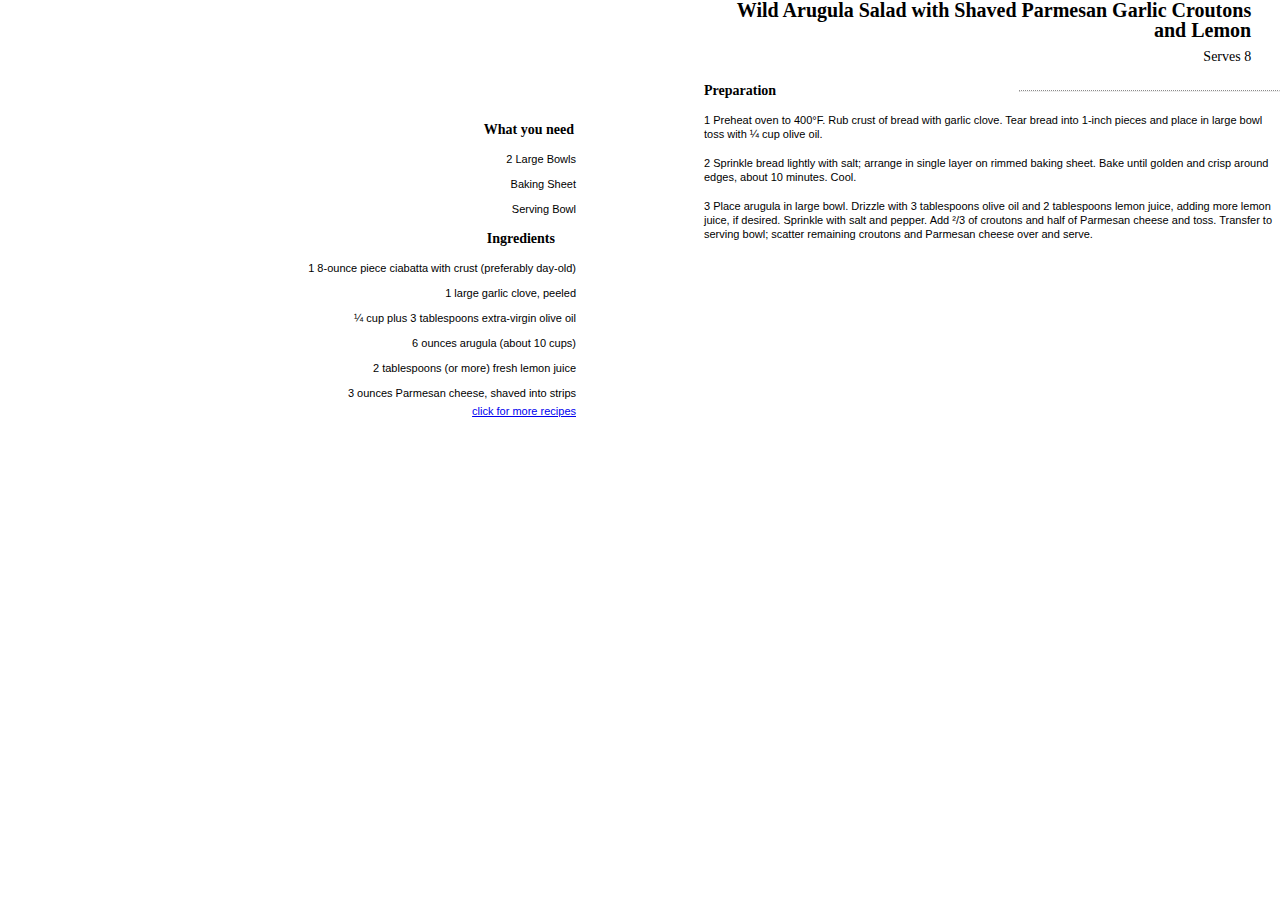
<file: yum/index.html>
<!DOCTYPE html>
<html>
  <head>
<title>yum!</title>

    <!--[if lt IE 9]>
    <script src="http://html5shiv.googlecode.com/svn/trunk/html5.js"></script>
    <![endif]-->
    <link rel="stylesheet" href="style.css" type="text/css" media="screen"/>
  </head>
  

  <body>
  <!-- This is where your page content goes-->
  

  <article class="first">
   
  <h1>Wild Arugula Salad with Shaved Parmesan Garlic Croutons and Lemon

  </h1>
 
  <h3>Serves 8</h3>

 <hr class="style4">

  <h2 class="preparation">Preparation</h2>

  </article>

 
 <article class="second">
  
<p> 

  <ol>

    <li>  1  Preheat oven to 400°F. Rub crust of bread with garlic clove. Tear bread into 1-inch pieces and place in large bowl toss with ¼ cup olive oil.</li>
    <li> 2 Sprinkle bread lightly with salt; arrange in single layer on rimmed baking sheet. Bake until golden and crisp around edges, about 10 minutes. Cool.</li>
    <li> 3 Place arugula in large bowl. Drizzle with 3 tablespoons olive oil and 2 tablespoons lemon juice, adding more lemon juice, if desired. Sprinkle with salt and pepper. Add ²/3 of croutons and half of Parmesan cheese and toss. Transfer to serving bowl; scatter remaining croutons and Parmesan cheese over and serve.</li>
    
  </ol>

</p>
    
</ARTICLE>


<article class="third">
     
     <h2 class="what-you-need">What you need</h2>
    
<p>
    

    <ul>
      <li>2 Large Bowls</li>
      <li>Baking Sheet</li>
      <li>Serving Bowl</li>
    </ul>
    
    <h2 class="ingredients">Ingredients</h2>
    
    <ul>
      <li>1 8-ounce piece ciabatta with crust (preferably day-old)</li>
      <li>1 large garlic clove, peeled</li>
      <li>¼ cup plus 3 tablespoons extra-virgin olive oil</li>
      <li>6 ounces arugula (about 10 cups)</li>
      <li>2 tablespoons (or more) fresh lemon juice</li>
      <li>3 ounces Parmesan cheese, shaved into strips</li>


    <footer>

      <A HREF="https://www.behance.net/gallery/22534527/When-Life-Gives-you-Lemons"> click for more recipes</A>

    </footer>






</p>
      



      </ARTICLE>

 














	</body>
	
	
</html>
</file>
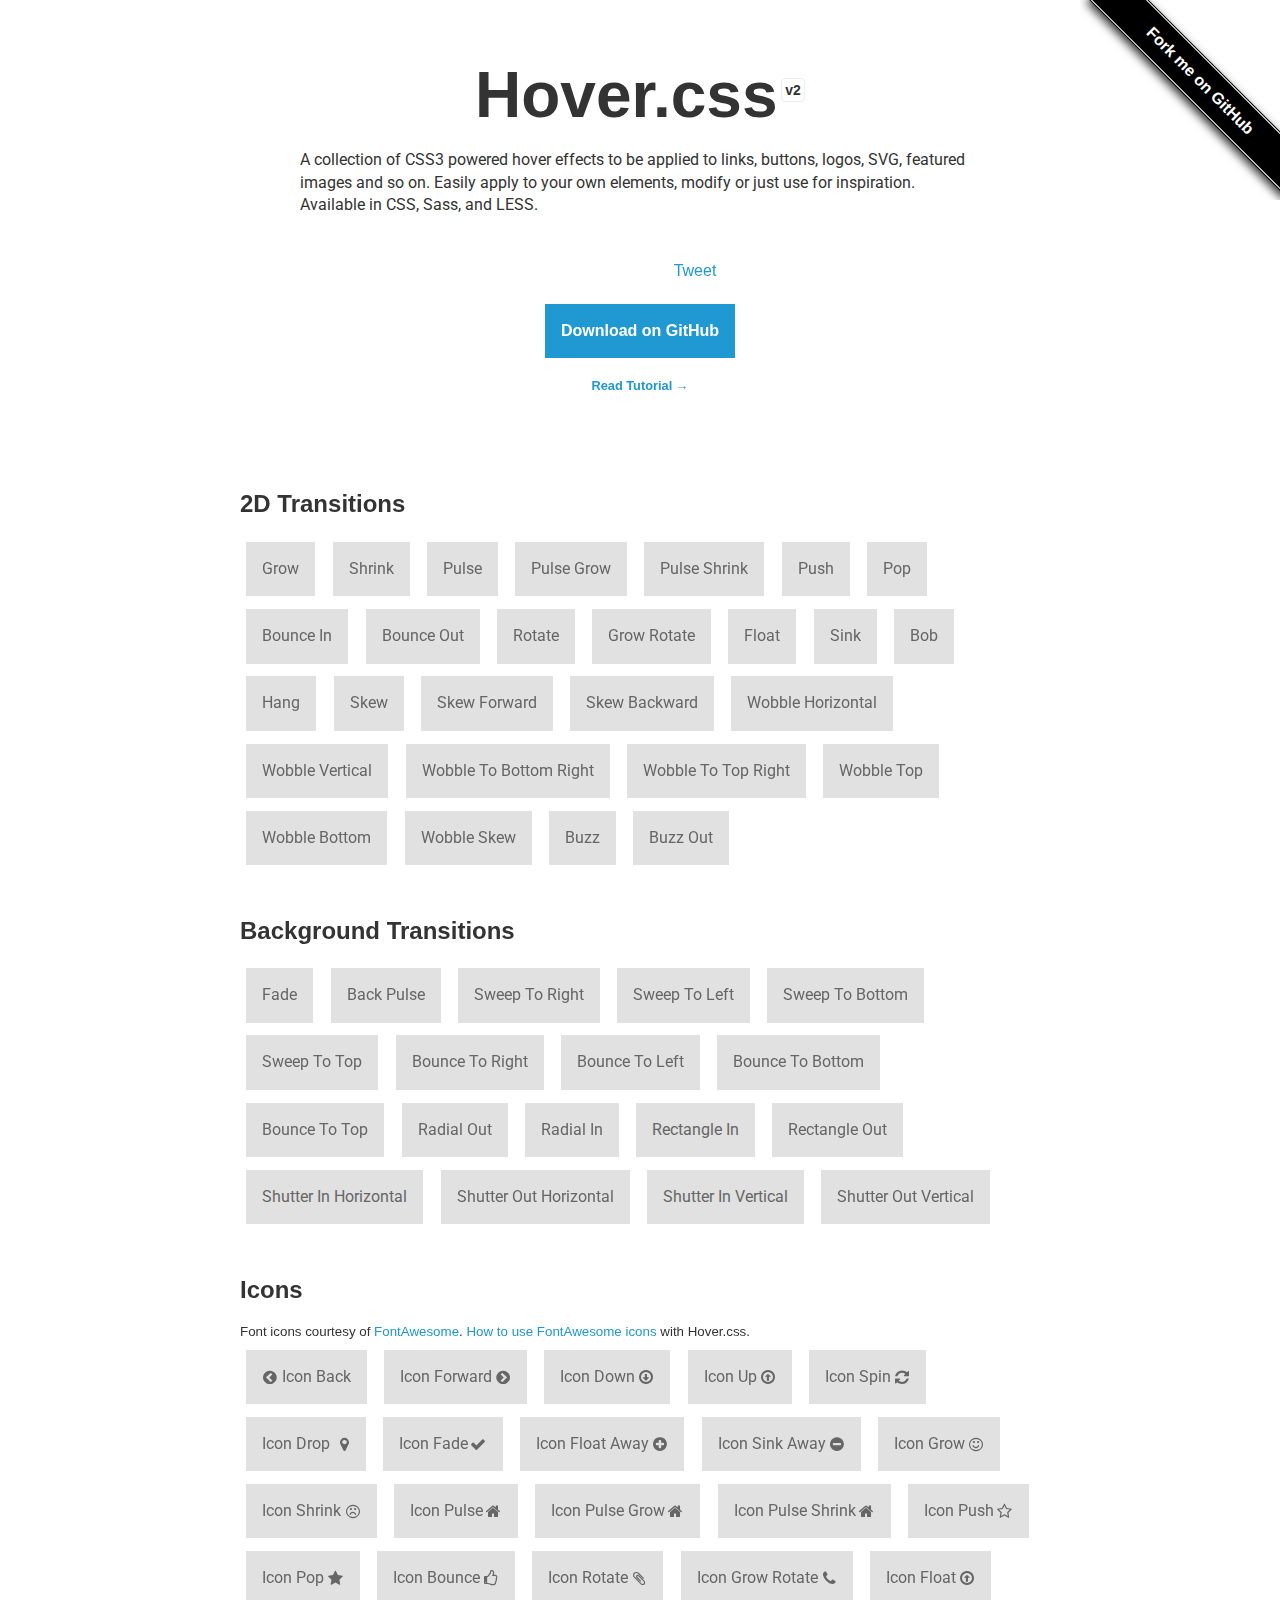
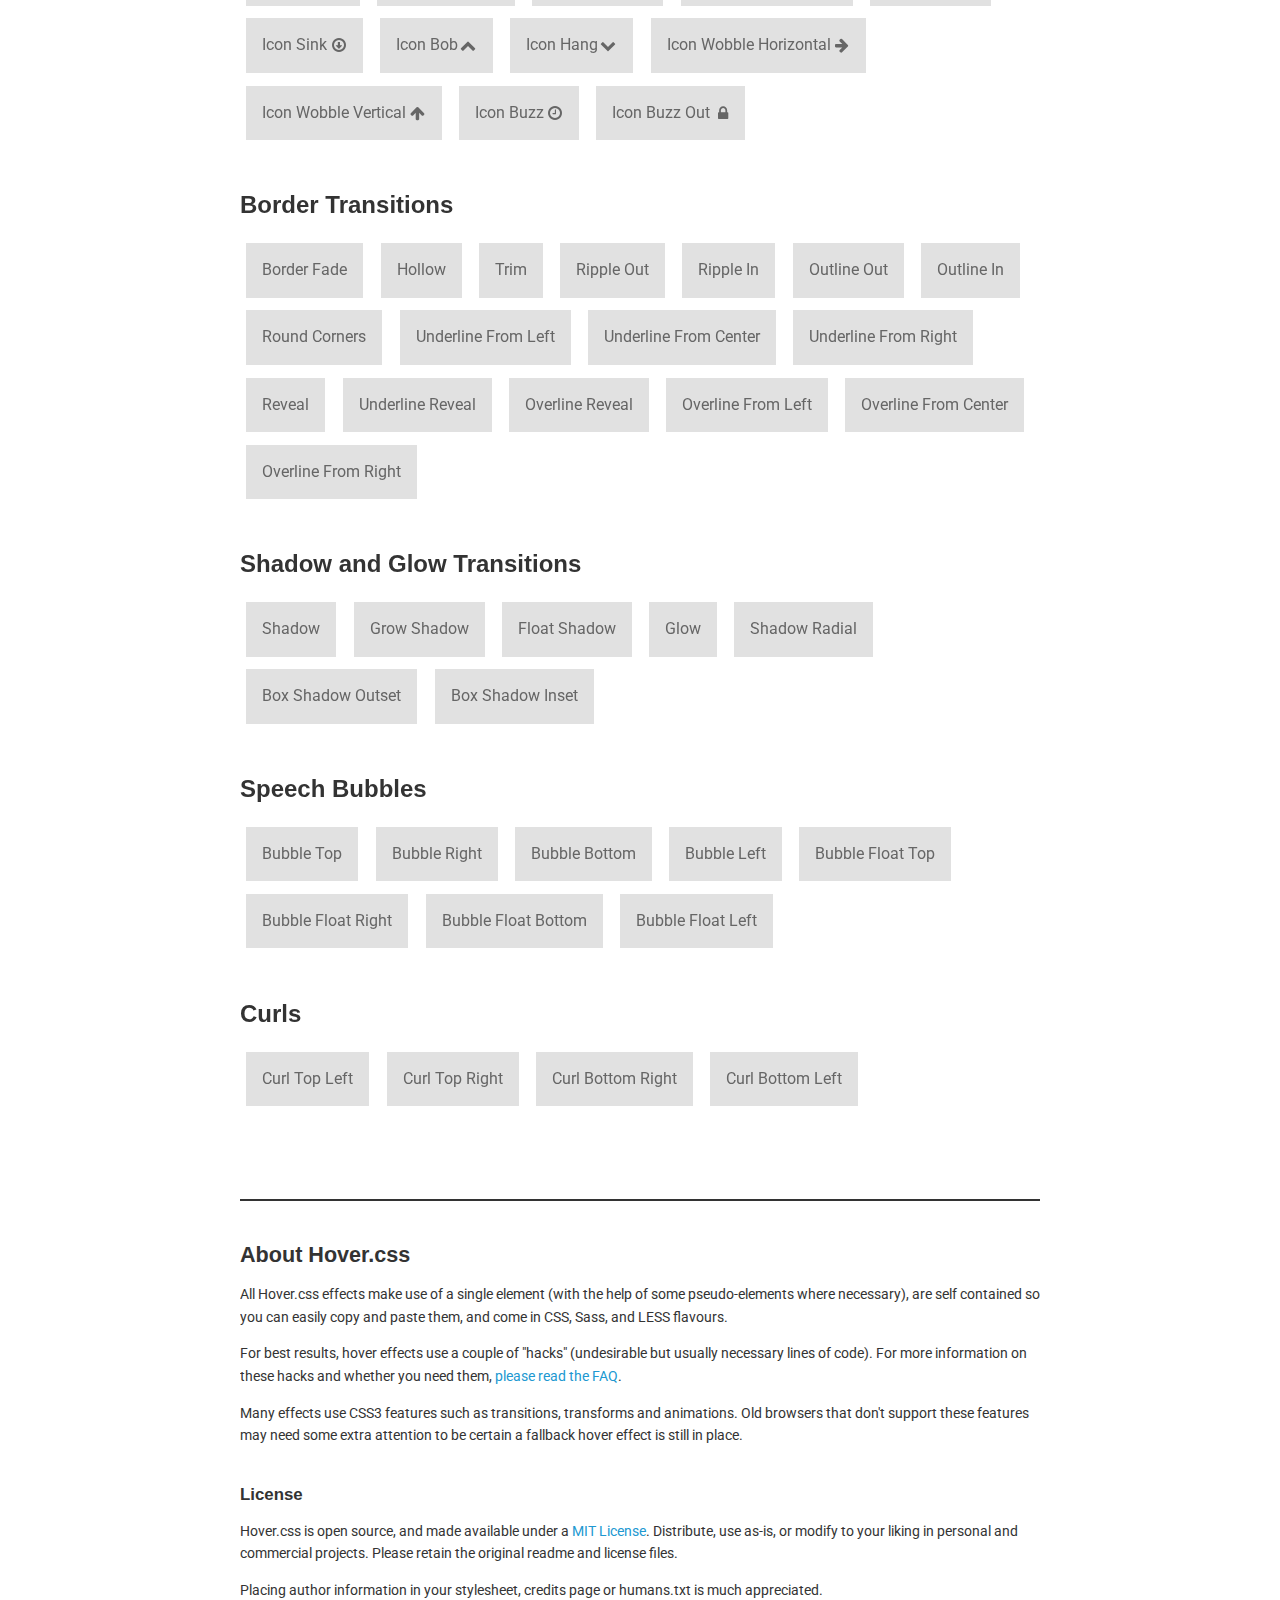
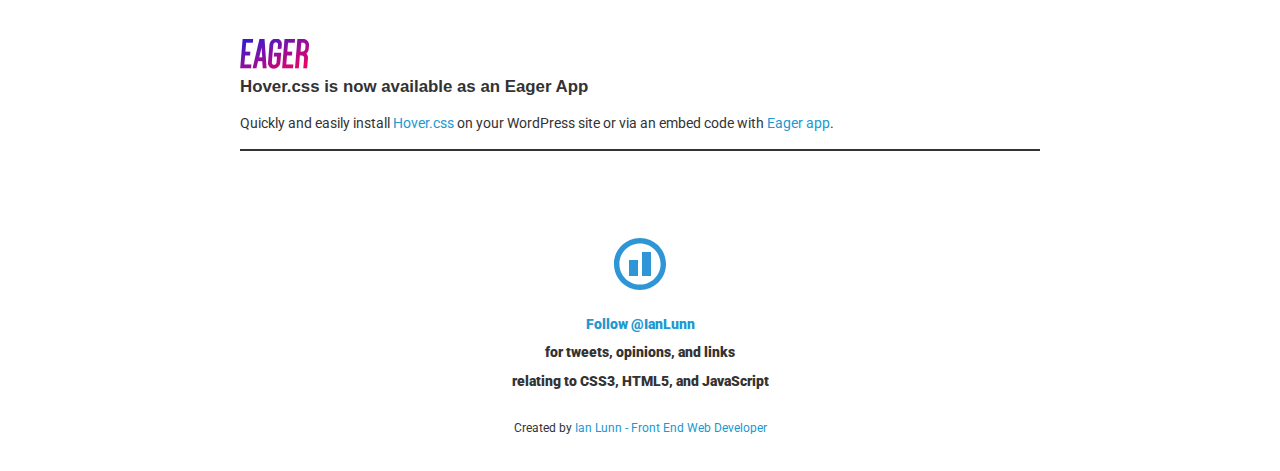
<file: final/Hover-master/index.html>
<!DOCTYPE html>
<html lang="en">
	<head>
		<meta charset="utf-8">
		<meta property="og:image" content="http://ianlunn.github.io/Hover/hover.jpg" />
		<meta property="og:site_name" content="Hover.css"/>
		<meta property="og:title" content="Hover.css - A collection of CSS3 powered hover effects" />
		<title>Hover.css - A collection of CSS3 powered hover effects</title>
		<link href="css/demo-page.css" rel="stylesheet" media="all">
		<link href="css/hover.css" rel="stylesheet" media="all">
		<link href="//maxcdn.bootstrapcdn.com/font-awesome/4.2.0/css/font-awesome.min.css" rel="stylesheet" media="all">
	</head>
	<body>

		<!--[if lt IE 10]>
		<p class="browsehappy">You are using an <strong>outdated</strong> browser. Please <a href="http://browsehappy.com/">upgrade your browser</a> to improve your experience.</p>
		<![endif]-->

		<span id="forkongithub"><a href="https://github.com/IanLunn/Hover">Fork me on GitHub</a></span>

		<h1>Hover.css <a href="https://github.com/IanLunn/Hover/releases" class="sup" title="View release history">v2</a></h1>

		<p class="intro">A collection of CSS3 powered hover effects to be applied to links, buttons, logos, SVG, featured images and so on. Easily apply to your own elements, modify or just use for inspiration. Available in CSS, Sass, and LESS.</p>

		<div class="social aligncenter">
			<div class="social-button">
				<iframe src="http://ghbtns.com/github-btn.html?user=IanLunn&repo=Hover&type=watch&count=true" allowtransparency="true" frameborder="0" scrolling="0" width="110" height="20"></iframe>
			</div>

			<div class="social-button">
				<a href="https://twitter.com/share" class="twitter-share-button" data-related="IanLunn" data-dnt="true">Tweet</a>
			</div>

			<div class="social-button">
				<a class="FlattrButton" style="display:none;" rev="flattr;button:compact;" href="http://github.com/IanLunn/Hover"></a>
			</div>
		</div>

		<div class="aligncenter">
			<a class="button cta hvr-float-shadow" href="https://github.com/IanLunn/Hover">Download on GitHub</a><br />
			<a class="tutorial hvr-pop" href="http://ianlunn.co.uk/articles/hover-css-tutorial-introduction/">Read Tutorial &rarr;</a>
		</div>

		<div class="effects">

			<h2>2D Transitions</h2>

			<a href="#" class="hvr-grow">Grow</a>
			<a href="#" class="hvr-shrink">Shrink</a>
			<a href="#" class="hvr-pulse">Pulse</a>
			<a href="#" class="hvr-pulse-grow">Pulse Grow</a>
			<a href="#" class="hvr-pulse-shrink">Pulse Shrink</a>
			<a href="#" class="hvr-push">Push</a>
			<a href="#" class="hvr-pop">Pop</a>
			<a href="#" class="hvr-bounce-in">Bounce In</a>
			<a href="#" class="hvr-bounce-out">Bounce Out</a>
			<a href="#" class="hvr-rotate">Rotate</a>
			<a href="#" class="hvr-grow-rotate">Grow Rotate</a>
			<a href="#" class="hvr-float">Float</a>
			<a href="#" class="hvr-sink">Sink</a>
			<a href="#" class="hvr-bob">Bob</a>
			<a href="#" class="hvr-hang">Hang</a>
			<a href="#" class="hvr-skew">Skew</a>
			<a href="#" class="hvr-skew-forward">Skew Forward</a>
			<a href="#" class="hvr-skew-backward">Skew Backward</a>
			<a href="#" class="hvr-wobble-horizontal">Wobble Horizontal</a>
			<a href="#" class="hvr-wobble-vertical">Wobble Vertical</a>
			<a href="#" class="hvr-wobble-to-bottom-right">Wobble To Bottom Right</a>
			<a href="#" class="hvr-wobble-to-top-right">Wobble To Top Right</a>
			<a href="#" class="hvr-wobble-top">Wobble Top</a>
			<a href="#" class="hvr-wobble-bottom">Wobble Bottom</a>
			<a href="#" class="hvr-wobble-skew">Wobble Skew</a>
			<a href="#" class="hvr-buzz">Buzz</a>
			<a href="#" class="hvr-buzz-out">Buzz Out</a>


			<h2>Background Transitions</h2>

			<a href="#" class="hvr-fade">Fade</a>
			<a href="#" class="hvr-back-pulse">Back Pulse</a>
			<a href="#" class="hvr-sweep-to-right">Sweep To Right</a>
			<a href="#" class="hvr-sweep-to-left">Sweep To Left</a>
			<a href="#" class="hvr-sweep-to-bottom">Sweep To Bottom</a>
			<a href="#" class="hvr-sweep-to-top">Sweep To Top</a>
			<a href="#" class="hvr-bounce-to-right">Bounce To Right</a>
			<a href="#" class="hvr-bounce-to-left">Bounce To Left</a>
			<a href="#" class="hvr-bounce-to-bottom">Bounce To Bottom</a>
			<a href="#" class="hvr-bounce-to-top">Bounce To Top</a>
			<a href="#" class="hvr-radial-out">Radial Out</a>
			<a href="#" class="hvr-radial-in">Radial In</a>
			<a href="#" class="hvr-rectangle-in">Rectangle In</a>
			<a href="#" class="hvr-rectangle-out">Rectangle Out</a>
			<a href="#" class="hvr-shutter-in-horizontal">Shutter In Horizontal</a>
			<a href="#" class="hvr-shutter-out-horizontal">Shutter Out Horizontal</a>
			<a href="#" class="hvr-shutter-in-vertical">Shutter In Vertical</a>
			<a href="#" class="hvr-shutter-out-vertical">Shutter Out Vertical</a>


			<h2>Icons</h2>

			<small>Font icons courtesy of <a href="https://fortawesome.github.io/Font-Awesome/">FontAwesome</a>. <a href="https://github.com/IanLunn/Hover/#using-fontawesome-with-icon-effects">How to use FontAwesome icons</a> with Hover.css.</small>

			<a href="#" class="hvr-icon-back">Icon Back</a>
			<a href="#" class="hvr-icon-forward">Icon Forward</a>
			<a href="#" class="hvr-icon-down">Icon Down</a>
			<a href="#" class="hvr-icon-up">Icon Up</a>
			<a href="#" class="hvr-icon-spin">Icon Spin</a>
			<a href="#" class="hvr-icon-drop">Icon Drop</a>
			<a href="#" class="hvr-icon-fade">Icon Fade</a>
			<a href="#" class="hvr-icon-float-away">Icon Float Away</a>
			<a href="#" class="hvr-icon-sink-away">Icon Sink Away</a>
			<a href="#" class="hvr-icon-grow">Icon Grow</a>
			<a href="#" class="hvr-icon-shrink">Icon Shrink</a>
			<a href="#" class="hvr-icon-pulse">Icon Pulse</a>
			<a href="#" class="hvr-icon-pulse-grow">Icon Pulse Grow</a>
			<a href="#" class="hvr-icon-pulse-shrink">Icon Pulse Shrink</a>
			<a href="#" class="hvr-icon-push">Icon Push</a>
			<a href="#" class="hvr-icon-pop">Icon Pop</a>
			<a href="#" class="hvr-icon-bounce">Icon Bounce</a>
			<a href="#" class="hvr-icon-rotate">Icon Rotate</a>
			<a href="#" class="hvr-icon-grow-rotate">Icon Grow Rotate</a>
			<a href="#" class="hvr-icon-float">Icon Float</a>
			<a href="#" class="hvr-icon-sink">Icon Sink</a>
			<a href="#" class="hvr-icon-bob">Icon Bob</a>
			<a href="#" class="hvr-icon-hang">Icon Hang</a>
			<a href="#" class="hvr-icon-wobble-horizontal">Icon Wobble Horizontal</a>
			<a href="#" class="hvr-icon-wobble-vertical">Icon Wobble Vertical</a>
			<a href="#" class="hvr-icon-buzz">Icon Buzz</a>
			<a href="#" class="hvr-icon-buzz-out">Icon Buzz Out</a>


			<h2>Border Transitions</h2>

			<a href="#" class="hvr-border-fade">Border Fade</a>
			<a href="#" class="hvr-hollow">Hollow</a>
			<a href="#" class="hvr-trim">Trim</a>
			<a href="#" class="hvr-ripple-out">Ripple Out</a>
			<a href="#" class="hvr-ripple-in">Ripple In</a>
			<a href="#" class="hvr-outline-out">Outline Out</a>
			<a href="#" class="hvr-outline-in">Outline In</a>
			<a href="#" class="hvr-round-corners">Round Corners</a>
			<a href="#" class="hvr-underline-from-left">Underline From Left</a>
			<a href="#" class="hvr-underline-from-center">Underline From Center</a>
			<a href="#" class="hvr-underline-from-right">Underline From Right</a>
			<a href="#" class="hvr-reveal">Reveal</a>
			<a href="#" class="hvr-underline-reveal">Underline Reveal</a>
			<a href="#" class="hvr-overline-reveal">Overline Reveal</a>
			<a href="#" class="hvr-overline-from-left">Overline From Left</a>
			<a href="#" class="hvr-overline-from-center">Overline From Center</a>
			<a href="#" class="hvr-overline-from-right">Overline From Right</a>


			<h2>Shadow and Glow Transitions</h2>

			<a href="#" class="hvr-shadow">Shadow</a>
			<a href="#" class="hvr-grow-shadow">Grow Shadow</a>
			<a href="#" class="hvr-float-shadow">Float Shadow</a>
			<a href="#" class="hvr-glow">Glow</a>
			<a href="#" class="hvr-shadow-radial">Shadow Radial</a>
			<a href="#" class="hvr-box-shadow-outset">Box Shadow Outset</a>
			<a href="#" class="hvr-box-shadow-inset">Box Shadow Inset</a>


			<h2>Speech Bubbles</h2>

			<a href="#" class="hvr-bubble-top">Bubble Top</a>
			<a href="#" class="hvr-bubble-right">Bubble Right</a>
			<a href="#" class="hvr-bubble-bottom">Bubble Bottom</a>
			<a href="#" class="hvr-bubble-left">Bubble Left</a>
			<a href="#" class="hvr-bubble-float-top">Bubble Float Top</a>
			<a href="#" class="hvr-bubble-float-right">Bubble Float Right</a>
			<a href="#" class="hvr-bubble-float-bottom">Bubble Float Bottom</a>
			<a href="#" class="hvr-bubble-float-left">Bubble Float Left</a>


			<h2>Curls</h2>

			<a href="#" class="hvr-curl-top-left">Curl Top Left</a>
			<a href="#" class="hvr-curl-top-right">Curl Top Right</a>
			<a href="#" class="hvr-curl-bottom-right">Curl Bottom Right</a>
			<a href="#" class="hvr-curl-bottom-left">Curl Bottom Left</a>
		</div>


		<div class="footer">
			<div class="about">
				<h2>About Hover.css</h2>

				<p>All Hover.css effects make use of a single element (with the help of some pseudo-elements where necessary), are self contained so you can easily copy and paste them, and come in CSS, Sass, and LESS flavours.</p>

				<p>For best results, hover effects use a couple of "hacks" (undesirable but usually necessary lines of code). For more information on these hacks and whether you need them, <a href="https://github.com/IanLunn/Hover/wiki/Hacks-Explained">please read the FAQ</a>.</p>

				<p>Many effects use CSS3 features such as transitions, transforms and animations. Old browsers that don't support these features may need some extra attention to be certain a fallback hover effect is still in place.</p>

				<br />
				<h3>License</h3>

				<p>Hover.css is open source, and made available under a <a href="http://www.opensource.org/licenses/mit-license.php">MIT License</a>. Distribute, use as-is, or modify to your liking in personal and commercial projects. Please retain the original readme and license files.

				<p>Placing author information in your stylesheet, credits page or humans.txt is much appreciated.</p>

				<br />
				<img src="eager.jpg" alt="Eager App" />
				<h3>Hover.css is now available as an Eager App</h3>
				<p>Quickly and easily install <a href="https://eager.io/app/AN_LdP2tOk0f">Hover.css</a> on your WordPress site or via an embed code with <a href="https://eager.io/">Eager app</a>.</p>
			</div>

			<div class="author">

				<div class="ild-ident">

					<!-- "IL" logo Copyright (c) Ian Lunn Design Limited 2015 -->
					<a href="http://ianlunn.co.uk/" title="Visit portfolio of Ian Lunn">

						<svg onmouseenter="el=this;el.classList.add('active');setTimeout(function(){el.classList.remove('active')},600);" xmlns="http://www.w3.org/2000/svg" width="52" height="52" viewBox="0 0 52 52">
							<g class="circle-holder">
								<path class="circle" fill="#2E96D6" d="M5.4 26c0-11.4 9.2-20.6 20.6-20.6s20.6 9.2 20.6 20.6c0 11.4-9.2 20.6-20.6 20.6s-20.6-9.2-20.6-20.6zm-5.4 0c0 14.4 11.6 26 26 26s26-11.6 26-26-11.6-26-26-26-26 11.6-26 26z"/>
							</g>
							<path class="i" fill="#2E96D6" d="M15 22h9v16h-9v-16z"/>
							<path class="l" fill="#2E96D6" d="M28 14h9v24h-9v-24z"/>
						</svg>
					</a>
				</div>

				<p class="follow"><a href="https://twitter.com/IanLunn" class="twitter-follow-button" data-show-count="false" data-dnt="true" data-size="large">Follow @IanLunn</a> for tweets, opinions,  and links<br /> relating to CSS3, HTML5, and JavaScript</p>
				<p class="credit">Created by <a href="http://ianlunn.co.uk/" title="Visit portfolio of Ian Lunn">Ian Lunn - Front End Web Developer</a></p>
			</div>
		</div>

		<script>
			/**
			 * Used to demonstrate Hover.css only. Not required when adding
			 * Hover.css to your own pages. Prevents a link from being
			 * navigated and gaining focus.
			 */
			var effects = document.querySelectorAll('.effects')[0];

			effects.addEventListener('click', function(e) {

				if (e.target.className.indexOf('hvr') > -1) {
					e.preventDefault();
					e.target.blur();

				}
			});
		</script>

		<script type="text/javascript">
/* <![CDATA[ */
    (function() {
        var s = document.createElement('script'), t = document.getElementsByTagName('script')[0];
        s.type = 'text/javascript';
        s.async = true;
        s.src = 'http://api.flattr.com/js/0.6/load.js?mode=auto';
        t.parentNode.insertBefore(s, t);
    })();
/* ]]> */</script>

		<script>!function(d,s,id){var js,fjs=d.getElementsByTagName(s)[0],p=/^http:/.test(d.location)?'http':'https';if(!d.getElementById(id)){js=d.createElement(s);js.id=id;js.src=p+'://platform.twitter.com/widgets.js';fjs.parentNode.insertBefore(js,fjs);}}(document, 'script', 'twitter-wjs');</script>

		<script>
		  (function(i,s,o,g,r,a,m){i['GoogleAnalyticsObject']=r;i[r]=i[r]||function(){
		  (i[r].q=i[r].q||[]).push(arguments)},i[r].l=1*new Date();a=s.createElement(o),
		  m=s.getElementsByTagName(o)[0];a.async=1;a.src=g;m.parentNode.insertBefore(a,m)
		  })(window,document,'script','//www.google-analytics.com/analytics.js','ga');

		  ga('create', 'UA-11991680-4', 'ianlunn.github.io');
		  ga('send', 'pageview');
		</script>
	</body>
</html>
</file>
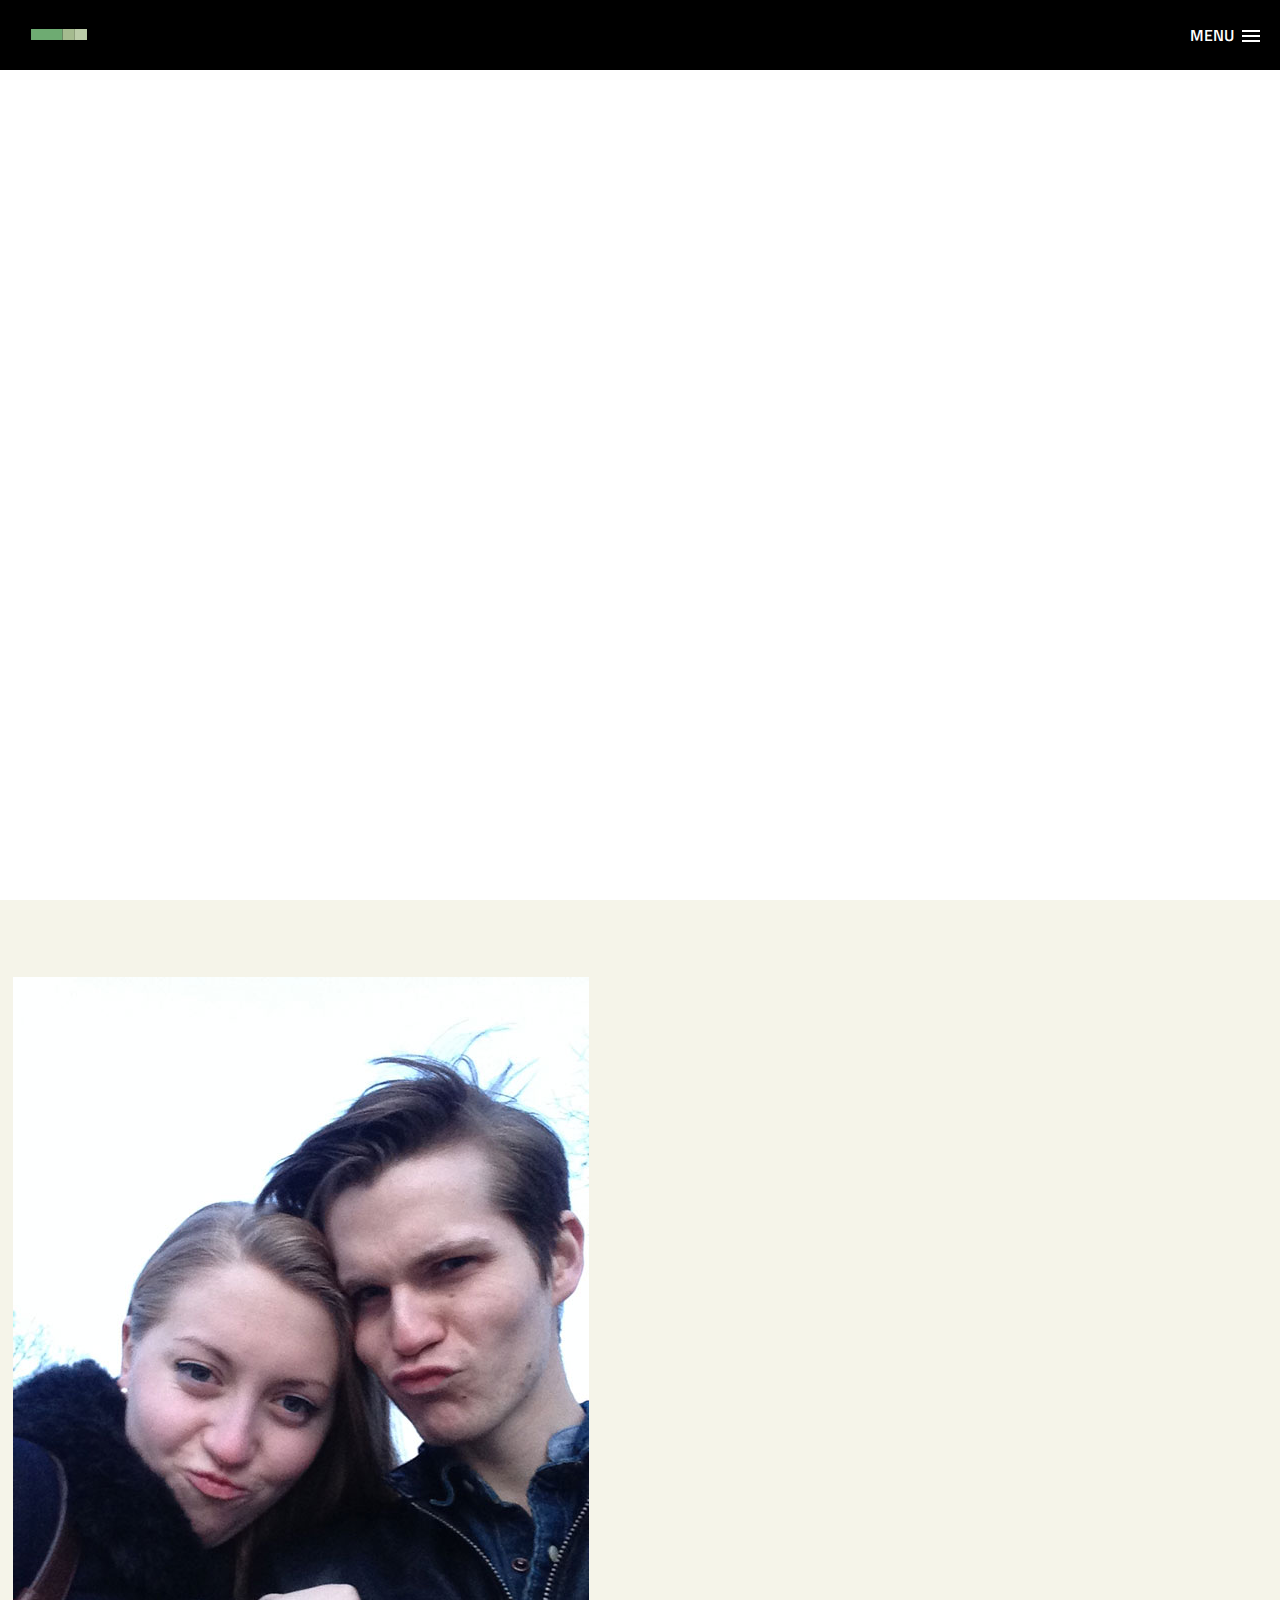
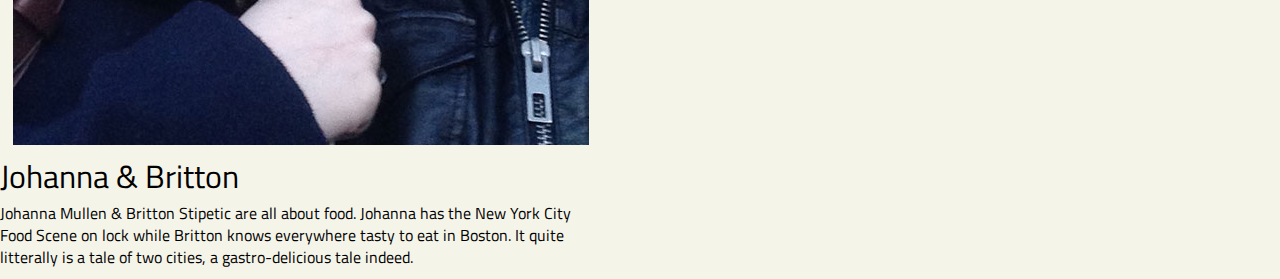
<file: final/secondary-expandable-navigation/about-jb.html>
<!doctype html>
<html lang="en" class="no-js">
<head>
	<meta charset="UTF-8">
	<meta name="viewport" content="width=device-width, initial-scale=1">

	<link href='http://fonts.googleapis.com/css?family=Titillium+Web:400,600,700' rel='stylesheet' type='text/css'>

	<link rel="stylesheet" href="css/reset.css"> <!-- CSS reset -->
	<link rel="stylesheet" href="css/style.css"> <!-- Resource style -->
	<script src="js/modernizr.js"></script> <!-- Modernizr -->
  	
	<title>Secondary Expandable Menu</title>
</head>
<body>
	<header>
		<a id="cd-logo" href="#0"><img src="img/cd-logo.svg" alt="Homepage"></a>
		<nav id="cd-top-nav">
			<ul>
			</ul>
		</nav>
		<a id="cd-menu-trigger" href="#0"><span class="cd-menu-text">Menu</span><span class="cd-menu-icon"></span></a>
	</header>
	<main class="cd-main-content">

		<!-- put your content here -->

	</main> <!-- cd-main-content -->

	<nav id="cd-lateral-nav">
		<ul class="cd-navigation">
			<li class="item-has-children">
				<a href="">Food</a>
				<ul class="sub-menu">
					<li><a href="#0">Brunch</a></li>
					<li><a href="#0">Lunch</a></li>
					<li><a href="#0">Dinner</a></li>
					<li><a href="#0">Late Nite</a></li>
				</ul>
			</li> <!-- item-has-children -->

			<li class="item-has-children">
				<a href="#0">Drinks</a>
				<ul class="sub-menu">
					<li><a href="#0">Brunch</a></li>
					<li><a href="#0">Bars & Pubs</a></li>
					<li><a href="#0">Cheap & Good </a></li>
				
				</ul>
			</li> <!-- item-has-children -->

			<li class="item-has-children">
				<a href="#0">About</a>
				<ul class="sub-menu">
					<li><a href="about-jb.html">J&B</a></li>
					<li><a href="#0">New York Food Scene</a></li>
					<li><a href="#0">Boston Food Scene</a></li>
					
				</ul>
			</li> <!-- item-has-children -->
		</ul> <!-- cd-navigation -->

		<ul class="cd-navigation cd-single-item-wrapper">
		
		</ul> <!-- cd-single-item-wrapper -->

		<ul class="cd-navigation cd-single-item-wrapper">
			<li><a class="current" href="#0">Subscribe</a></li>
			<li><a href="#0">Contact</a></li>
			
		</ul> <!-- cd-single-item-wrapper -->

		<div class="cd-navigation socials">
			<a class="cd-twitter cd-img-replace" href="#0">Twitter</a>
			<a class="cd-github cd-img-replace" href="#0">Git Hub</a>
			<a class="cd-facebook cd-img-replace" href="#0">Facebook</a>
			<a class="cd-google cd-img-replace" href="#0">Google Plus</a>
		</div> <!-- socials -->
	</nav>

<img src="images/cute.jpg">
	<div id="section">
		<h1>Johanna & Britton</h1>
		<p>Johanna Mullen & Britton Stipetic are all about food.
Johanna has the New York City Food Scene on lock while Britton knows everywhere tasty to eat in Boston.  It quite litterally is a tale of two cities, a gastro-delicious tale indeed.
		</p>

	</div>
	
<script src="http://ajax.googleapis.com/ajax/libs/jquery/1.11.0/jquery.min.js"></script>
<script src="js/main.js"></script> <!-- Resource jQuery -->
</body>
</html>
</file>
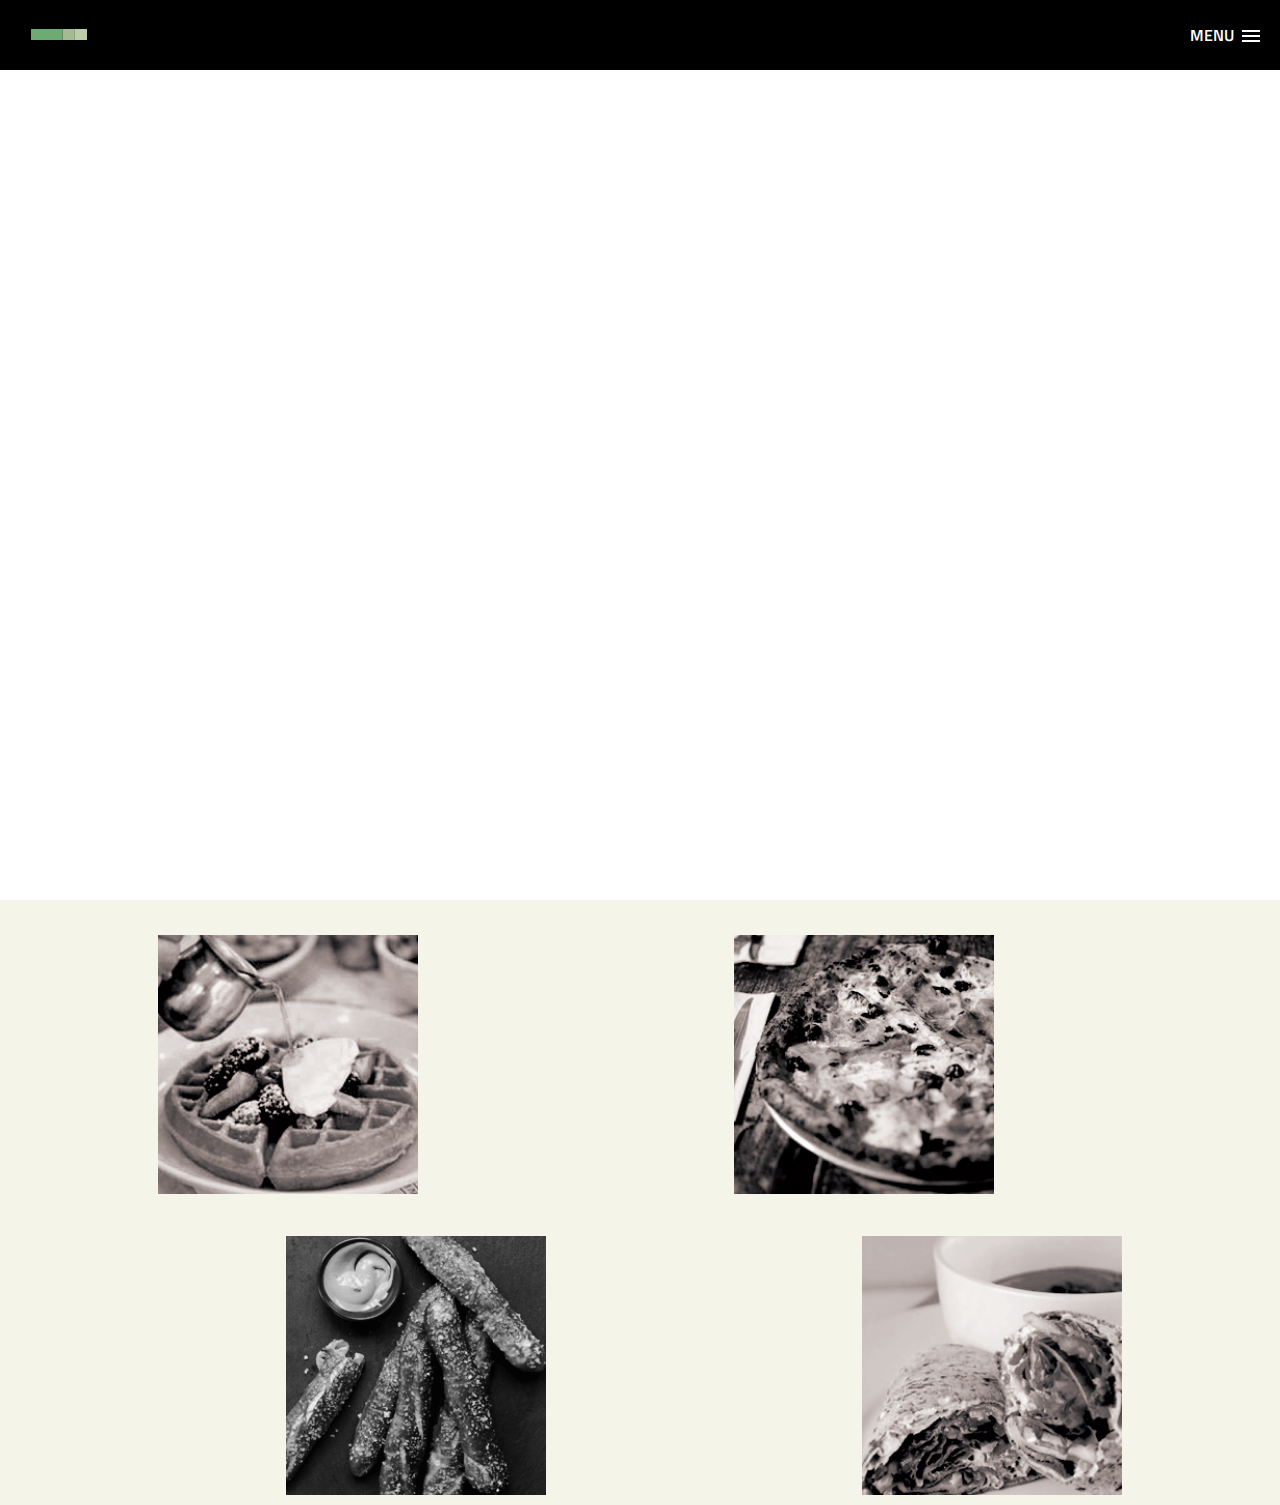
<file: final/secondary-expandable-navigation/choices.html>
<!doctype html>
<html lang="en" class="no-js">
<head>
	<meta charset="UTF-8">
	<meta name="viewport" content="width=device-width, initial-scale=1">

	<link href='http://fonts.googleapis.com/css?family=Titillium+Web:400,600,700' rel='stylesheet' type='text/css'>

	<link rel="stylesheet" href="css/reset.css"> <!-- CSS reset -->
	<link rel="stylesheet" href="css/style.css"> <!-- Resource style -->
	<script src="js/modernizr.js"></script> <!-- Modernizr -->
  	
	<title>Secondary Expandable Menu</title>
</head>
<body>
	<header>
		<a id="cd-logo" href="#0"><img src="img/cd-logo.svg" alt="Homepage"></a>
		<nav id="cd-top-nav">
			<ul>
			</ul>
		</nav>
		<a id="cd-menu-trigger" href="#0"><span class="cd-menu-text">Menu</span><span class="cd-menu-icon"></span></a>
	</header>
	<main class="cd-main-content">

		<!-- put your content here -->

	</main> <!-- cd-main-content -->

	<nav id="cd-lateral-nav">
		<ul class="cd-navigation">
			<li class="item-has-children">
				<a href="">Food</a>
				<ul class="sub-menu">
					<li><a href="#0">Brunch</a></li>
					<li><a href="#0">Lunch</a></li>
					<li><a href="#0">Dinner</a></li>
					<li><a href="#0">Late Nite</a></li>
				</ul>
			</li> <!-- item-has-children -->

			<li class="item-has-children">
				<a href="#0">Drinks</a>
				<ul class="sub-menu">
					<li><a href="#0">Brunch</a></li>
					<li><a href="#0">Bars & Pubs</a></li>
					<li><a href="#0">Cheap & Good </a></li>
				
				</ul>
			</li> <!-- item-has-children -->

			<li class="item-has-children">
				<a href="#0">About</a>
				<ul class="sub-menu">
					<li><a href="about-jb.html">J&B</a></li>
					<li><a href="#0">New York Food Scene</a></li>
					<li><a href="#0">Boston Food Scene</a></li>
					
				</ul>
			</li> <!-- item-has-children -->
		</ul> <!-- cd-navigation -->

		<ul class="cd-navigation cd-single-item-wrapper">
		
		</ul> <!-- cd-single-item-wrapper -->

		<ul class="cd-navigation cd-single-item-wrapper">
			<li><a class="current" href="#0">Subscribe</a></li>
			<li><a href="#0">Contact</a></li>
			
		</ul> <!-- cd-single-item-wrapper -->

		<div class="cd-navigation socials">
			<a class="cd-twitter cd-img-replace" href="#0">Twitter</a>
			<a class="cd-github cd-img-replace" href="#0">Git Hub</a>
			<a class="cd-facebook cd-img-replace" href="#0">Facebook</a>
			<a class="cd-google cd-img-replace" href="#0">Google Plus</a>
		</div> <!-- socials -->
	</nav>
	<div id="food-quad">

<div id="brunch">

<img src="images/brunch-bw.gif">   
     
</div>

<div id="dinner">

<img src="images/pizza-bw.gif">

</div>

<div id="lunch">

<img src="images/lunch.gif">

</div>


<div id="bar-food">

<img src="images/bar-food-bw.gif">

</div>

</div>
<script src="http://ajax.googleapis.com/ajax/libs/jquery/1.11.0/jquery.min.js"></script>
<script src="js/main.js"></script> <!-- Resource jQuery -->
</body>
</html>
</file>
<file: final/Hover-master/css/demo-page.css>
/*
 * Hover.css - Demo Page
 * Author: Ian Lunn @IanLunn
 * Author URL: http://ianlunn.co.uk/
 * Github: https://github.com/IanLunn/Hover

 * Made available under a MIT License:
 * http://www.opensource.org/licenses/mit-license.php

 * Hover.css Copyright Ian Lunn 2014.
 */

/**
 * The following are default styles for the demo page,
 * you don't need to include these on your own site.
 */

@import url(http://fonts.googleapis.com/css?family=Roboto);

body {
  margin: 0 auto;
  max-width: 800px;
  padding: 40px 20px 20px 20px;
  font-family: sans-serif;
  color: #333;
  line-height: 140%;
}

.browsehappy {
    position: absolute;
    top: 0;
    right: 0;
    left: 0;
    padding: 1em;
    background: black;
    color: white;
    text-align: center;
}

img {
  border: none;
}

small {
    display: block;
}

p,
[class^="hvr-"] {
    font-family: 'Roboto', sans-serif;
}

[class^="hvr-"] {
  /*display: inline-block;*/
  /*vertical-align: middle;*/
  margin: .4em;
  padding: 1em;
  cursor: pointer;
  background: #e1e1e1;
  text-decoration: none;
  color: #666;
  /* Prevent highlight colour when element is tapped */
  -webkit-tap-highlight-color: rgba(0,0,0,0);
}

.aligncenter {
  text-align: center;
}

.sup {
    vertical-align: super;
    margin-left: -1em;
    padding: .21875em;
    line-height: 100%;
    font-size: .21875em;
    border: #eee solid 1px;
    border-radius: 4px;
    color: inherit;
}

.sup:hover {
    background: #eee;
}

a {
    color: #2098D1;
    text-decoration: none;
}

.footer a:hover,
.tutorial:hover {
    color: #207AD1;
}

.tutorial {
  display: inline-block;
  font-size: .8em;
  font-weight: bold;
}

.tutorial:hover,
.tutorial:focus,
.tutorial:active {
  text-decoration: none;
}

.intro {
  max-width: 680px;
  margin: 20px auto 0 auto;
}

.button.cta {
  display: inline-block;
  position: relative;
  margin: 1.2em 0 1em 0;
  padding: 1em;
  background: #2098D1;
  border: none;
  text-decoration: none;
  font-weight: 700;
  color: white;
}

.effects {
  margin-top: 6em;
}

h1 {
  text-align: center;
  font-size: 4em;
}

h2 {
  margin-top: 2em;
}

h3 {
  margin: 0;
}

.about {
  border-top: #333 solid 2px;
  border-bottom: #333 solid 2px;
}

.footer {
  overflow: hidden;
  width: auto;
  margin-top: 6em;
  font-size: .9em;
}

.footer a {
  text-decoration: none;
}

.credit {
  font-size: .8em;
  font-weight: normal;
}

.social {
  margin-top: 2.6em;
}

.social-button {
  display: inline-block;
  vertical-align: middle;
}

.twitter-follow-button {
    display: block;
    margin: 0 auto;
}

.follow {
    margin-bottom: 20px;
    line-height: 200%;
}

.author {
  margin: 6em auto 0 auto;
  text-align: center;
  font-weight: 900;
}

.author [class^="hvr-"] {
    background: transparent;
}

@-webkit-keyframes circle {
  50% {
    -webkit-transform: scale(1.26923077);
  }
}

@-webkit-keyframes initials {
  50% {
    -webkit-transform: translateY(-8px) translateZ(0);
  }
}

@keyframes circle {
  50% {
    transform: scale(1.26923077);
  }
}

@keyframes initials {
  50% {
    transform: translateY(-8px) translateZ(0);
  }
}

.ild-ident svg {
    overflow: visible;
    -webkit-transform: translateZ(0);
    transform: translateZ(0);
}

.ild-ident .circle-holder {
  -webkit-transform: translate(-7px, -7px);
  transform: translate(-7px, -7px);
}

.ild-ident .circle {
  -webkit-transform: translate(7px, 7px);
  transform: translate(7px, 7px);
}

.ild-ident svg.active .i {
  -webkit-animation: initials .4s ease-in-out;
  animation: initials .4s ease-in-out;
}

.ild-ident svg.active .l {
  -webkit-animation: initials .4s .2s ease-in-out;
  animation: initials .4s .2s ease-in-out;
}

.ild-ident svg.active .circle {
  -webkit-animation: circle .5s .1s ease-in-out;
  animation: circle .5s .1s ease-in-out;
}

#forkongithub {
    display: none;
}

#forkongithub a {
  background: #000;
  color: #fff;
  text-decoration: none;
  font-family: arial, sans-serif;
  text-align: center;
  font-weight: bold;
  padding: 5px 40px;
  font-size: 1rem;
  line-height: 2rem;
  position: relative;
  -webkit-transition: 0.5s;
  transition: 0.5s;
}

#forkongithub a:hover,
#forkongithub a:focus,
#forkongithub a:active {
  background: #2098D1;
  color: #fff;
}

#forkongithub a::before,
#forkongithub a::after {
  content: "";
  width: 100%;
  display: block;
  position: absolute;
  top: 1px;
  left: 0;
  height: 1px;
  background: #fff;
}

#forkongithub a::after {
  bottom: 1px;
  top: auto;
}

@media screen and (min-width: 640px) {
  #forkongithub {
    position: absolute;
    display: block;
    top: 0;
    right: 0;
    width: 200px;
    overflow: hidden;
    height: 200px;
  }

  #forkongithub a {
    width: 200px;
    position: absolute;
    top: 60px;
    right: -60px;
    -webkit-transform: rotate(45deg);
    -ms-transform: rotate(45deg);
    transform: rotate(45deg);
    box-shadow: 4px 4px 10px rgba(0,0,0,0.8);
  }
}
</file>
<file: final/secondary-expandable-navigation/css/style.css>
#section {
  width: 45%;
  height: 50px;

}

#main-choices {
  text-align: center;
  margin: 0 auto;
  padding-left: 45%;
}

img {
display: inline-block;
padding-top: 5%;
width: 45%;
margin: 1%;
}

h1 {
  font-size: 2em;
  padding-bottom: 10px;
 
}
h2 {
  font-size: 1.25em.
}
p {
  padding-bottom: 10px;
  
  font-size: 1em;
  line-height: 1.4em;
}


#food-quad {
  width: 100%;
display: inline-block;
text-align: center;


}

#content {
  text-align: center;
}



#brunch {
 float: left;
width: 45%;

}

#dinner {
float: left;
width: 45%;

}


#lunch {
float: right;
width: 45%;
margin: 0 auto;
text-align: center;

}

#bar-food {
float: right;
width: 45%;
margin: 0 auto;
text-align: center;

}

/* -------------------------------- 

Primary style

-------------------------------- */
html * {
  -webkit-font-smoothing: antialiased;
  -moz-osx-font-smoothing: grayscale;
}

*, *:after, *:before {
  -webkit-box-sizing: border-box;
  -moz-box-sizing: border-box;
  box-sizing: border-box;
}

html, body {
  /* you need to set this to assign to the main element a min height of 100% */
  height: 100%;
}

body {
  font-size: 100%;
  font-family: "Titillium Web", sans-serif;
  color: black;
  background-color: #f5f4e9;
}

a {
  color: #6cac70;
  text-decoration: none;
}

/* -------------------------------- 

Modules - reusable parts of our design

-------------------------------- */
.cd-img-replace {
  /* replace text with a background-image */
  display: inline-block;
  overflow: hidden;
  text-indent: 100%;
  white-space: nowrap;
}

.overflow-hidden {
  overflow: hidden;
}

/* -------------------------------- 

Main components 

-------------------------------- */
.cd-main-content {
  /* set a min-height and a z-index to be sure that the main element completely covers the lateral menu */
  min-height: 100%;
  position: relative;
  background-color:white;
  z-index: 2;
  padding-top: 50px;
  /* Force Hardware Acceleration in WebKit */
  -webkit-transform: translateZ(0);
  -webkit-backface-visibility: hidden;
  -webkit-transition-property: -webkit-transform;
  -moz-transition-property: -moz-transform;
  transition-property: transform;
  -webkit-transition-duration: 0.4s;
  -moz-transition-duration: 0.4s;
  transition-duration: 0.4s;
}
.cd-main-content.lateral-menu-is-open {
  /* translate to show the lateral menu - all content needs to be put in the .cd-main-content to translate*/
  -webkit-transform: translateX(-260px);
  -moz-transform: translateX(-260px);
  -ms-transform: translateX(-260px);
  -o-transform: translateX(-260px);
  transform: translateX(-260px);
}
@media only screen and (min-width: 768px) {
  .cd-main-content {
    padding-top: 70px;
  }
}

header {
  position: absolute;
  top: 0;
  left: 0;
  height: 50px;
  width: 100%;
  background: black;
  z-index: 3;
  /* Force Hardware Acceleration in WebKit */
  -webkit-transform: translateZ(0);
  -webkit-backface-visibility: hidden;
  -webkit-transition-property: -webkit-transform;
  -moz-transition-property: -moz-transform;
  transition-property: transform;
  -webkit-transition-duration: 0.4s;
  -moz-transition-duration: 0.4s;
  transition-duration: 0.4s;
}
header.lateral-menu-is-open {
  /* translate to show the lateral menu */
  -webkit-transform: translateX(-260px);
  -moz-transform: translateX(-260px);
  -ms-transform: translateX(-260px);
  -o-transform: translateX(-260px);
  transform: translateX(-260px);
}
header.is-fixed {
  position: fixed;
}
@media only screen and (min-width: 768px) {
  header {
    height: 70px;
  }
}

#cd-logo {
  display: block;
  float: left;
  margin: 12px 0 0 20px;
}
#cd-logo img {
  display: block;
}
@media only screen and (min-width: 768px) {
  #cd-logo {
    margin: 22px 0 0 30px;
  }
}

#cd-top-nav {
  position: absolute;
  top: 0;
  right: 120px;
  height: 100%;
  display: none;
}
#cd-top-nav ul {
  height: 100%;
  padding-top: 18px;
}
#cd-top-nav li {
  display: inline-block;
  margin-right: 1em;
}
#cd-top-nav a {
  display: inline-block;
  padding: .5em;
  color: black;
  text-transform: uppercase;
  font-weight: 600;
}
#cd-top-nav a.current {
  background-color:black;
}
.no-touch #cd-top-nav a:hover {
  color: rgba(255, 255, 255, 0.7);
}
@media only screen and (min-width: 768px) {
  #cd-top-nav {
    display: block;
  }
}

#cd-menu-trigger {
  position: absolute;
  right: 0;
  top: 0;
  height: 100%;
  width: 50px;
  background-color:black
  ;
}
#cd-menu-trigger .cd-menu-text {
  height: 100%;
  text-transform: uppercase;
  color: #FFF;
  font-weight: 600;
  display: none;
}
#cd-menu-trigger .cd-menu-icon {
  /* this span is the central line in the menu menu */
  display: inline-block;
  position: absolute;
  left: 50%;
  top: 50%;
  bottom: auto;
  right: auto;
  -webkit-transform: translateX(-50%) translateY(-50%);
  -moz-transform: translateX(-50%) translateY(-50%);
  -ms-transform: translateX(-50%) translateY(-50%);
  -o-transform: translateX(-50%) translateY(-50%);
  transform: translateX(-50%) translateY(-50%);
  width: 18px;
  height: 2px;
  background-color: #FFF;
  /* these are the upper and lower lines in the menu menu */
}
#cd-menu-trigger .cd-menu-icon::before, #cd-menu-trigger .cd-menu-icon:after {
  content: '';
  width: 100%;
  height: 100%;
  position: absolute;
  background-color: inherit;
  left: 0;
}
#cd-menu-trigger .cd-menu-icon::before {
  bottom: 5px;
}
#cd-menu-trigger .cd-menu-icon::after {
  top: 5px;
}
#cd-menu-trigger.is-clicked .cd-menu-icon {
  background-color: rgba(255, 255, 255, 0);
}
#cd-menu-trigger.is-clicked .cd-menu-icon::before, #cd-menu-trigger.is-clicked .cd-menu-icon::after {
  background-color: white;
}
#cd-menu-trigger.is-clicked .cd-menu-icon::before {
  bottom: 0;
  -webkit-transform: rotate(45deg);
  -moz-transform: rotate(45deg);
  -ms-transform: rotate(45deg);
  -o-transform: rotate(45deg);
  transform: rotate(45deg);
}
#cd-menu-trigger.is-clicked .cd-menu-icon::after {
  top: 0;
  -webkit-transform: rotate(-45deg);
  -moz-transform: rotate(-45deg);
  -ms-transform: rotate(-45deg);
  -o-transform: rotate(-45deg);
  transform: rotate(-45deg);
}
@media only screen and (min-width: 768px) {
  #cd-menu-trigger {
    width: 110px;
    padding-left: 1.25em;
  }
  #cd-menu-trigger .cd-menu-text {
    display: inline-block;
    line-height: 70px;
  }
  #cd-menu-trigger .cd-menu-icon {
    left: auto;
    right: 1.25em;
    -webkit-transform: translateX(0);
    -moz-transform: translateX(0);
    -ms-transform: translateX(0);
    -o-transform: translateX(0);
    transform: translateX(0);
  }
}

#cd-lateral-nav {
  position: fixed;
  height: 100%;
  right: 0;
  top: 0;
  visibility: hidden;
  /* the secondary navigation is covered by the main element */
  z-index: 1;
  width: 260px;
  background-color: black;
  overflow-y: auto;
  /* Force Hardware Acceleration in WebKit */
  -webkit-transform: translateZ(0);
  -webkit-backface-visibility: hidden;
  -webkit-transition: -webkit-transform .4s 0s, visibility 0s .4s;
  -moz-transition: -moz-transform .4s 0s, visibility 0s .4s;
  transition: transform .4s 0s, visibility 0s .4s;
  /* this creates the subtle slide in animation of the navigation */
  -webkit-transform: translateX(80px);
  -moz-transform: translateX(80px);
  -ms-transform: translateX(80px);
  -o-transform: translateX(80px);
  transform: translateX(80px);
}
#cd-lateral-nav .cd-navigation {
  margin: 10px 0 16px;
}
#cd-lateral-nav .sub-menu {
  padding: 0 10px 20px 15px;
  display: none;
}
#cd-lateral-nav a {
  display: block;
  line-height: 2em;
  padding: 0 16px 0 32px;
  color: #aab5b7;
}
#cd-lateral-nav a.current {
  background-color: #3a4a4d;
  color: #FFF;
}
.no-touch #cd-lateral-nav a:hover {
  color: #FFF;
}
@media only screen and (min-width: 768px) {
  #cd-lateral-nav .cd-navigation {
    margin: 20px 0;
  }
}
#cd-lateral-nav.lateral-menu-is-open {
  -webkit-transform: translateX(0);
  -moz-transform: translateX(0);
  -ms-transform: translateX(0);
  -o-transform: translateX(0);
  transform: translateX(0);
  visibility: visible;
  -webkit-transition: -webkit-transform .4s 0s, visibility 0s 0s;
  -moz-transition: -moz-transform .4s 0s, visibility 0s 0s;
  transition: transform .4s 0s, visibility 0s 0s;
  /* smooth the scrolling on touch devices - webkit browsers */
  -webkit-overflow-scrolling: touch;
}

/* style menu items which have a submenu  */
#cd-lateral-nav .item-has-children > a {
  position: relative;
  text-transform: uppercase;
  font-weight: 600;
  /* this is the right arrow to show that the item has a submenu  */
}
#cd-lateral-nav .item-has-children > a::after {
  content: '';
  display: block;
  height: 11px;
  width: 8px;
  position: absolute;
  top: 50%;
  bottom: auto;
  -webkit-transform: translateY(-50%);
  -moz-transform: translateY(-50%);
  -ms-transform: translateY(-50%);
  -o-transform: translateY(-50%);
  transform: translateY(-50%);
  right: 1em;
  background: url("../img/cd-arrow.svg") no-repeat center center;
  background-size: 8px 11px;
  -webkit-transition-property: -webkit-transform;
  -moz-transition-property: -moz-transform;
  transition-property: transform;
  -webkit-transition-duration: 0.2s;
  -moz-transition-duration: 0.2s;
  transition-duration: 0.2s;
}
#cd-lateral-nav .item-has-children > a.submenu-open::after {
  -webkit-transform: translateY(-50%) rotate(90deg);
  -moz-transform: translateY(-50%) rotate(90deg);
  -ms-transform: translateY(-50%) rotate(90deg);
  -o-transform: translateY(-50%) rotate(90deg);
  transform: translateY(-50%) rotate(90deg);
}

#cd-lateral-nav .socials {
  padding: 0 32px;
}
#cd-lateral-nav .socials:after {
  content: "";
  display: table;
  clear: both;
}
#cd-lateral-nav .socials a {
  height: 32px;
  width: 32px;
  float: left;
  padding: 0;
  background-image: url("../img/cd-socials.svg");
  background-repeat: no-repeat;
  background-size: 128px 64px;
  background-color: #FFF;
  margin-right: .5em;
  border-radius: 0.25em;
}
#cd-lateral-nav .socials a.cd-twitter {
  background-position: 0 0;
}
#cd-lateral-nav .socials a.cd-github {
  background-position: -32px 0;
}
#cd-lateral-nav .socials a.cd-facebook {
  background-position: -64px 0;
}
#cd-lateral-nav .socials a.cd-google {
  background-position: -96px 0;
}
.no-touch #cd-lateral-nav .socials a:hover {
  background-color: gray;
}
.no-touch #cd-lateral-nav .socials a:hover.cd-twitter {
  background-position: 0 -32px;
}
.no-touch #cd-lateral-nav .socials a:hover.cd-github {
  background-position: -32px -32px;
}
.no-touch #cd-lateral-nav .socials a:hover.cd-facebook {
  background-position: -64px -32px;
}
.no-touch #cd-lateral-nav .socials a:hover.cd-google {
  background-position: -96px -32px;
}
</file>
<file: yum/style.css>
/* Meyer Reset */
/* http://meyerweb.com/eric/tools/css/reset/ 
   v2.0 | 20110126
   License: none (public domain)
*/

html, body, div, span, applet, object, iframe,
h1, h2, h3, h4, h5, h6, p, blockquote, pre,
a, abbr, acronym, address, big, cite, code,
del, dfn, em, img, ins, kbd, q, s, samp,
small, strike, strong, sub, sup, tt, var,
b, u, i, center,
dl, dt, dd, ol, ul, li,
fieldset, form, label, legend,
table, caption, tbody, tfoot, thead, tr, th, td,
article, aside, canvas, details, embed, 
figure, figcaption, footer, header, hgroup, 
menu, nav, output, ruby, section, summary,
time, mark, audio, video {
	margin: 0;
	padding: 0;
	border: 0;
	font-size: 100%;
	font: inherit;
	vertical-align: baseline;
}
/* HTML5 display-role reset for older browsers */
article, aside, details, figcaption, figure, 
footer, header, hgroup, menu, nav, section {
	display: block;
}
body {
	line-height: 1;
}
ol, ul {
	list-style: none;
}
blockquote, q {
	quotes: none;
}
blockquote:before, blockquote:after,
q:before, q:after {
	content: '';
	content: none;
}
table {
	border-collapse: collapse;
	border-spacing: 0;
}


/* END RESET */

h1 {
	font-family: georgia;
	font-size: 20px;
	width: 95%;
	font-weight: bold;
	text-align: right;
	padding-bottom: 10px;
}

li {
	line-height: 14px;
}

.third li {
	line-height: 25px;
}

	
body {
	font-family: helvetica;
	font-size: 11px;

}

h2 {
	font-family: georgia;
	font-size: 14px;
	font-weight: bold;
	text-align: left;
}

h3 {
	float: left;
	width: 95%;
	text-align: right;
	font-family: georgia;
	font-size: 14px;
	padding-bottom: 20px;
}

hr.style4 {
	border-top: 1px dotted #8c8b8b;
	float: right;
	width: 45%;
	clear: right;


}
	


.first {
	float: right;
	width: 45%;
	clear: right;
	}

.second {float: right;
		 width: 45%;
		 clear: right;}

.third {
		float: left;
		width: 45%;
		clear: left;
		padding-bottom: 20;
		text-align: right;
}

.preparation {
		text-align: left;

}

	.second li {
		padding-bottom: 15px;
	}

	.ingredients {
		padding-bottom: 10px;
		padding-top: 10px;
		padding-left: 84.5%;
	}

	.what-you-need {
		padding-top: 10px;
		padding-bottom: 10px;
		text-align: left;
		padding-left: 84%;

	}


article { 
		  padding-bottom: 15px;}
</file>
